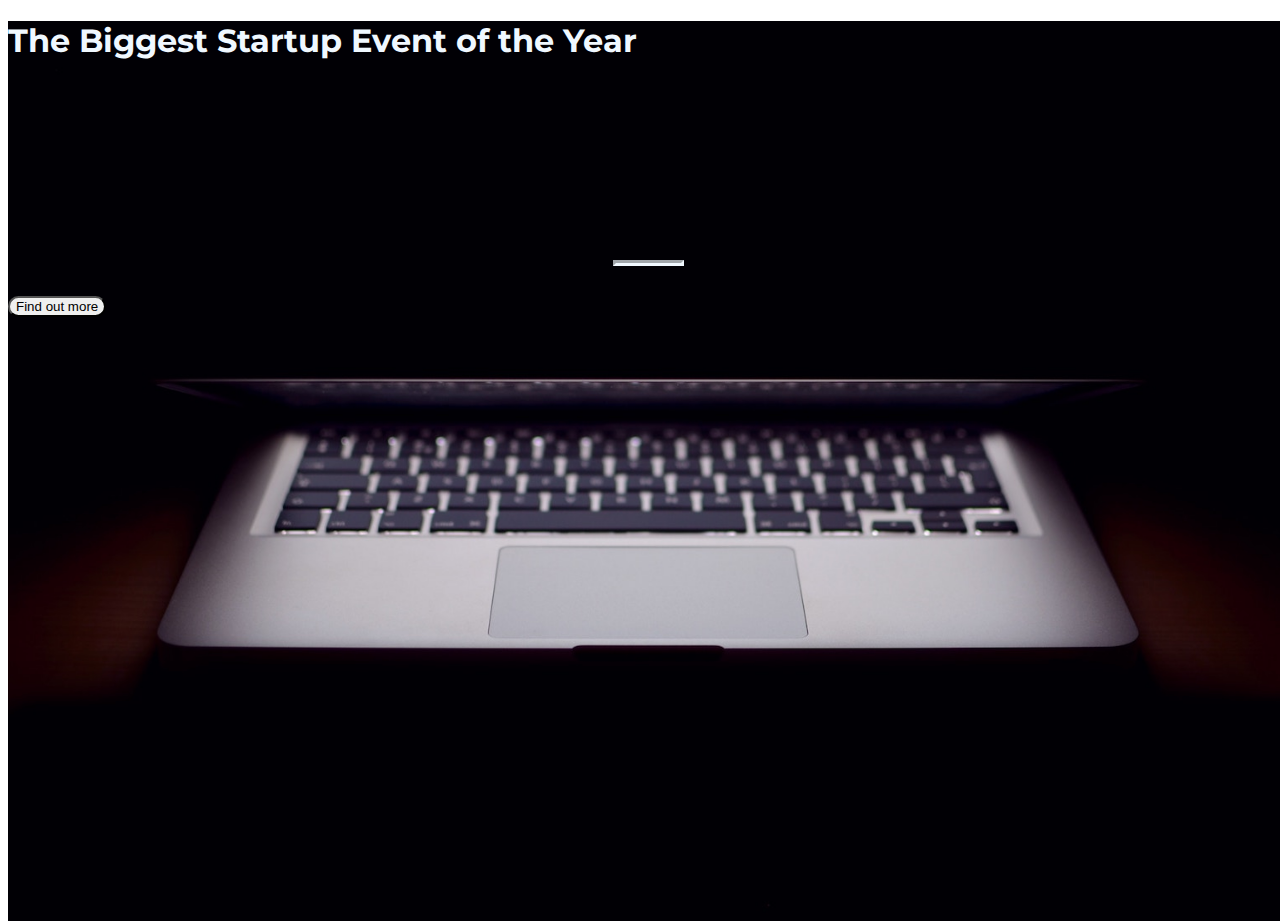
<file: index.html>
<!DOCTYPE html>
<html>
  <head>
    <title>Startup</title>

    <!-- Google Fonts -->
    <link href="https://fonts.googleapis.com/css?family=Montserrat" rel="stylesheet">

    <!-- Bootstrap CSS from a CDN. This way you don't have to include the bootstrap file yourself -->
    <link rel="stylesheet" href="https://stackpath.bootstrapcdn.com/bootstrap/4.3.0/css/bootstrap.min.css" integrity="sha384-PDle/QlgIONtM1aqA2Qemk5gPOE7wFq8+Em+G/hmo5Iq0CCmYZLv3fVRDJ4MMwEA" crossorigin="anonymous">
    <!-- Your own stylesheet -->
    <link rel="stylesheet" type="text/css" href="style.css">
  </head>
  <body>
    <header class="landing my-auto d-flex">
      <div class="container my-auto text-center">
        <div class="row">
          <div class="col-lg-12 my-auto">
            <h1>The Biggest Startup Event of the Year</h1>
            <hr>
          </div>
          <div class="col-lg-12 my-auto">
            <!-- Begin Mailchimp Signup Form -->
            <link href="//cdn-images.mailchimp.com/embedcode/slim-10_7.css" rel="stylesheet" type="text/css">
            <style type="text/css">
              #mc_embed_signup{clear:left; font:14px Helvetica,Arial,sans-serif; }
              /* Add your own Mailchimp form style overrides in your site stylesheet or in this style block.
                We recommend moving this block and the preceding CSS link to the HEAD of your HTML file. */
            </style>
            <div id="mc_embed_signup">
            <form action="https://facebook.us20.list-manage.com/subscribe/post?u=c318e71c81c36583d094cea4a&amp;id=d5a3aea186" method="post" id="mc-embedded-subscribe-form" name="mc-embedded-subscribe-form" class="validate" target="_blank" novalidate>
                <div id="mc_embed_signup_scroll">
              
                <!-- real people should not fill this in and expect good things - do not remove this or risk form bot signups-->
                <div style="position: absolute; left: -5000px;" aria-hidden="true"><input type="text" name="b_c318e71c81c36583d094cea4a_d5a3aea186" tabindex="-1" value=""></div>
                <div class="d-flex justify-content-center"><input class="btn btn-danger rounder" type="submit" value="Find out more" name="subscribe" id="mc-embedded-subscribe" class="button"></div>
                </div>
            </form>
            </div>

            <!--End mc_embed_signup-->
          </div>
        </div>
      </div>
    </header>

    

    <script src="https://code.jquery.com/jquery-3.3.1.slim.min.js" integrity="sha384-q8i/X+965DzO0rT7abK41JStQIAqVgRVzpbzo5smXKp4YfRvH+8abtTE1Pi6jizo" crossorigin="anonymous"></script>
<script src="https://cdnjs.cloudflare.com/ajax/libs/popper.js/1.14.7/umd/popper.min.js" integrity="sha384-UO2eT0CpHqdSJQ6hJty5KVphtPhzWj9WO1clHTMGa3JDZwrnQq4sF86dIHNDz0W1" crossorigin="anonymous"></script>
<script src="https://stackpath.bootstrapcdn.com/bootstrap/4.3.0/js/bootstrap.min.js" integrity="sha384-7aThvCh9TypR7fIc2HV4O/nFMVCBwyIUKL8XCtKE+8xgCgl/PQGuFsvShjr74PBp" crossorigin="anonymous"></script>
  </body>
</html>
</file>
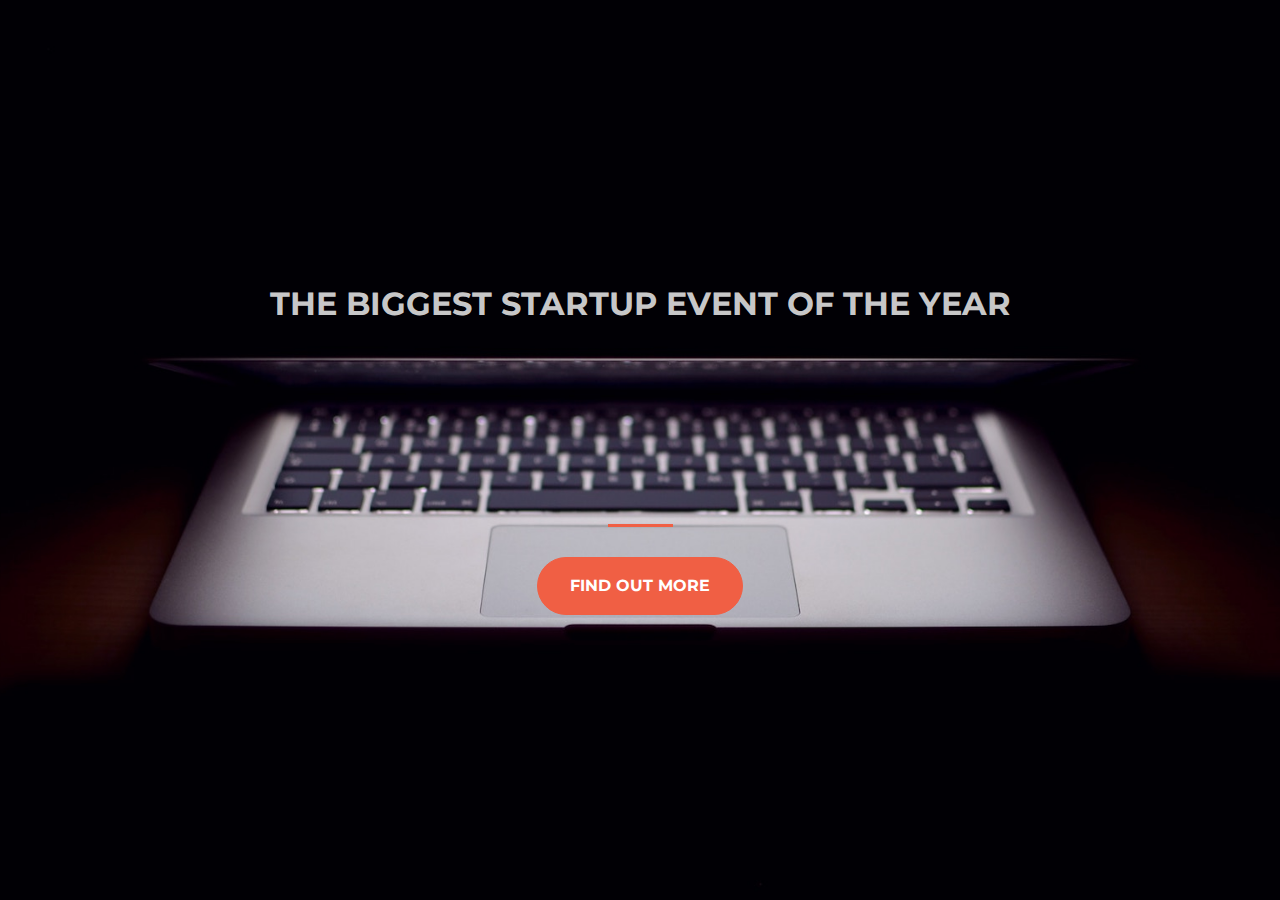
<file: index_instructor.html>
<!DOCTYPE html>
<html>
  <head>
    <title>Startup</title>

    <!-- Google Fonts -->
    <link href="https://fonts.googleapis.com/css?family=Montserrat" rel="stylesheet">

    <!-- Note that the below Bootstrap file is a specific version. If you grab the most
    current from Bootstrap website, you will see the button grow transition being a lot faster
    than in my video. Use whichever style sheet you like best! -->
    <!-- Bootstrap CSS from a CDN. This way you don't have to include the bootstrap file yourself -->
    <link rel="stylesheet" href="https://maxcdn.bootstrapcdn.com/bootstrap/4.0.0/css/bootstrap.min.css" integrity="sha384-Gn5384xqQ1aoWXA+058RXPxPg6fy4IWvTNh0E263XmFcJlSAwiGgFAW/dAiS6JXm" crossorigin="anonymous">

    <!-- My own stylesheet -->
    <link href="style_instructor.css" rel="stylesheet">
  </head>
  <body>
    <header class="startup text-center text-white d-flex">
      <div class="container my-auto">
        <div class="row">
          <div class="col-lg-12 my-auto">
            <h1 class="text-uppercase faded">
              <strong>the biggest startup event of the year</strong>
            </h1>
            <hr>
          </div>
          <div class="col-lg-12 my-auto">
            <button class="btn btn-primary btn-xl">Find Out More</button>
          </div>
        </div>
      </div>
    </header>

  </body>

</html>
</file>
<file: style.css>
body,
html {
  width: 100%;
  height: 100%;
}

body {
  font-family: 'Montserrat', sans-serif;
}

hr {
  max-width: 65px;
  border-width: 3px;
  border-color:aliceblue;
}

header.landing {
  background-image: url(header.jpg);
  background-size: cover;
  height: 100%;
  background-position: center;
}

header.landing hr {
  margin-top: 200px;
  margin-bottom: 30px; 
}

header.landing h1 {
  font-size: 2rem; 
}

h1 {
  color: aliceblue;
}

p {
  color: aliceblue;
}

.rounder {
  border-radius: 1.5rem;
}

.btn-danger {
  transition: all 0.3s;
}

.btn-danger:hover {
  transform: scale(1.1,1.1);
}
</file>
<file: style_instructor.css>
body,
html {
  width: 100%;
  height: 100%; 
}

body {
  font-family: 'Montserrat', sans-serif;
}

hr {
  max-width: 65px;
  border-width: 3px;
  border-color: #F05F44; 
}

.faded {
  color: rgba(255, 255, 255, 0.8); 
}

header.startup {
  background-position: center;
  background-image: url("header.jpg");
  background-size: cover;
  height: 100%;
}

header.startup hr {
  margin-top: 200px;
  margin-bottom: 30px; 
}

header.startup h1 {
  font-size: 2rem; 
}

.btn {
  font-weight: 700;
  text-transform: uppercase;
  border-radius: 300px;
  font-family: 'Montserrat', sans-serif;
}

.btn-xl {
  padding: 1rem 2rem; 
}

.btn-primary {
  background-color: #F05F44;
  border-color: #F05F44; }

.btn-primary:hover {
  background-color: #ee4b08;
  border-color: #ee4b08;
  border-width: 5px;
  cursor: pointer;
}
</file>
